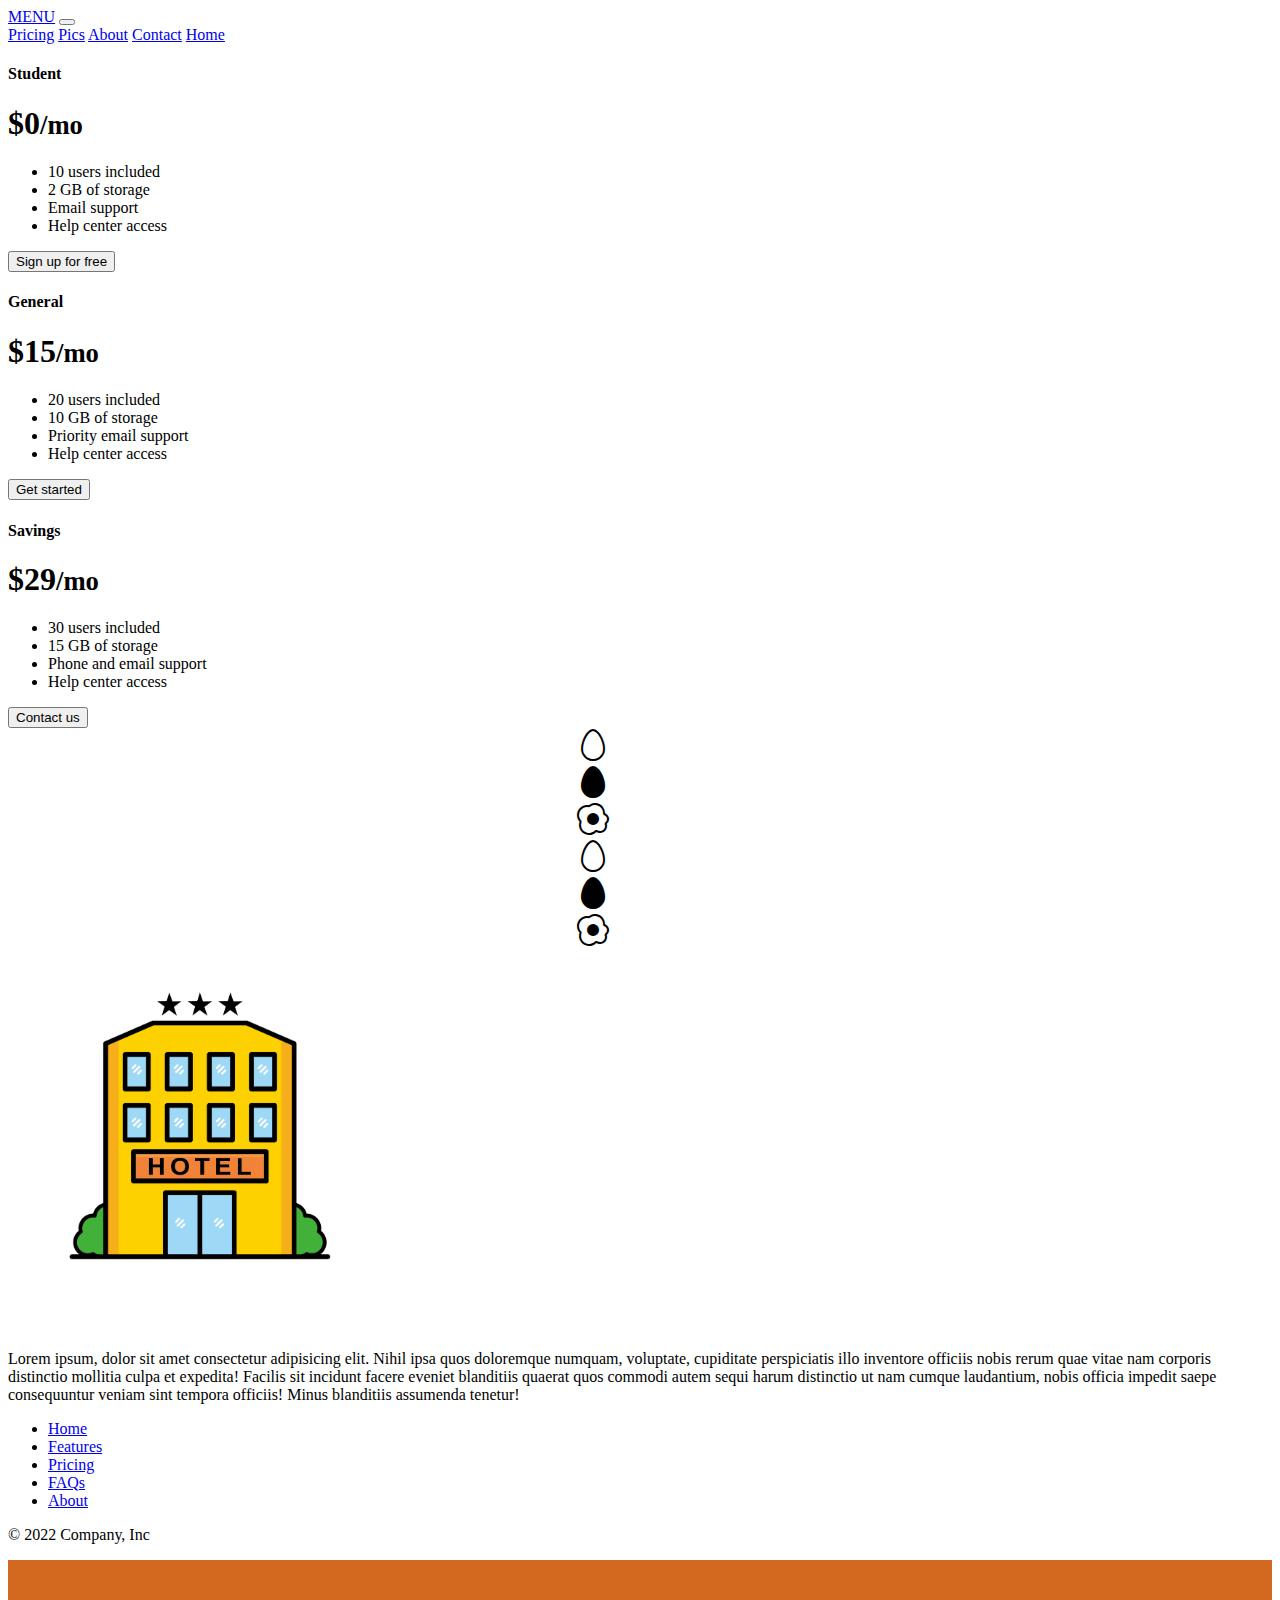
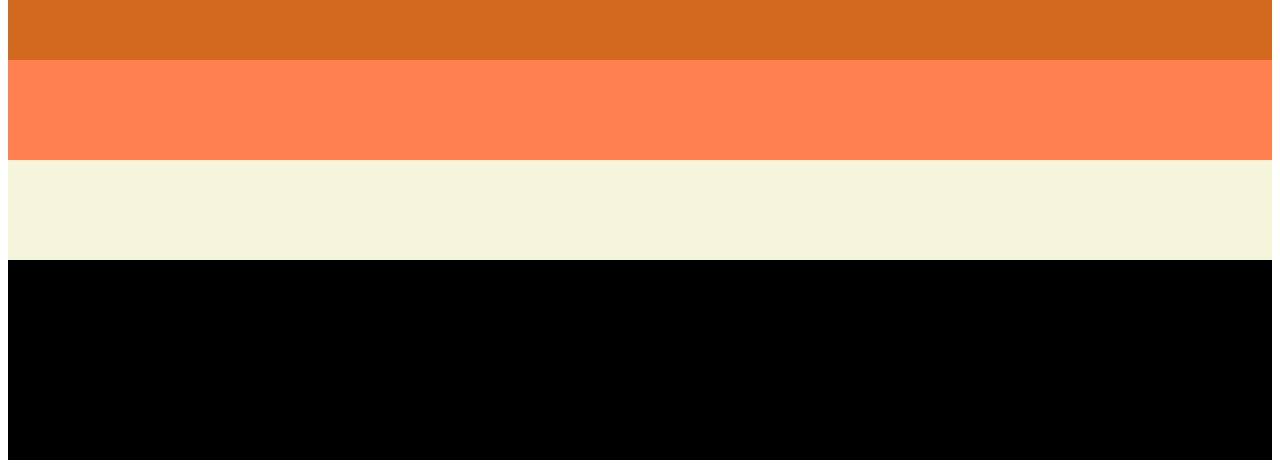
<file: bootstrap/index.html>
<!DOCTYPE html>
<html lang="en">
<head>
    <meta charset="UTF-8">
    <meta http-equiv="X-UA-Compatible" content="IE=edge">
    <meta name="viewport" content="width=device-width, initial-scale=1.0">
    <link rel="stylesheet" href="style.css">
    <link rel="icon" href="hotel.png">
    <link rel="stylesheet" href="https://cdn.jsdelivr.net/npm/bootstrap-icons@1.8.3/font/bootstrap-icons.css">
    <link href="https://cdn.jsdelivr.net/npm/bootstrap@5.2.0-beta1/dist/css/bootstrap.min.css" rel="stylesheet" integrity="sha384-0evHe/X+R7YkIZDRvuzKMRqM+OrBnVFBL6DOitfPri4tjfHxaWutUpFmBp4vmVor" crossorigin="anonymous">
    <title>Hotel</title>
</head>
<body>

    <!-- <button type="button" class="btn btn-outline-primary">Primary</button>
    <button type="button" class="btn btn-outline-dark">Dark</button>-->
    <!-- JavaScript Bundle with Popper -->
    <script src="https://cdn.jsdelivr.net/npm/bootstrap@5.2.0-beta1/dist/js/bootstrap.bundle.min.js" integrity="sha384-pprn3073KE6tl6bjs2QrFaJGz5/SUsLqktiwsUTF55Jfv3qYSDhgCecCxMW52nD2" crossorigin="anonymous"></script>

    <!--<div class="container-fluid">
        <div class="row row-cols-1 row-cols-md-3 mb-3 text-center">
            <div class="col">
                <div class="card mb-4 rounded-3 shadow-sm">
                    <div class="card-header py-3">
                        <h4 class="my-0 fw-normal">Student</h4>
                    </div>
                    <div class="card-body">
                        <h1 class="card-title pricing-card-title">$0<small class="text-muted fw-light">/mo</small></h1>
                        <ul class="list-unstyled mt-3 mb-4">
                            <li>10 users included</li>
                            <li>2 GB of storage</li>
                            <li>Email support</li>
                            <li>Help center access</li>
                        </ul>
                        <button type="button" class="w-100 btn btn-lg btn-outline-dark">Sign up for free</button>
                    </div>
                </div>
            </div>
            <div class="col">
                <div class="card mb-4 rounded-3 shadow-sm">
                    <div class="card-header py-3">
                        <h4 class="my-0 fw-normal">General</h4>
                    </div>
                    <div class="card-body">
                        <h1 class="card-title pricing-card-title">$15<small class="text-muted fw-light">/mo</small></h1>
                        <ul class="list-unstyled mt-3 mb-4">
                            <li>20 users included</li>
                            <li>10 GB of storage</li>
                            <li>Priority email support</li>
                            <li>Help center access</li>
                        </ul>
                        <button type="button" class="w-100 btn btn-lg btn-dark">Get started</button>
                    </div>
                </div>
            </div>
            <div class="col">
                <div class="card mb-4 rounded-3 shadow-sm border-primary">
                    <div class="card-header py-3 text-white bg-primary border-primary">
                        <h4 class="my-0 fw-normal">Savings</h4>
                    </div>
                    <div class="card-body">
                        <h1 class="card-title pricing-card-title">$29<small class="text-muted fw-light">/mo</small></h1>
                        <ul class="list-unstyled mt-3 mb-4">
                            <li>30 users included</li>
                            <li>15 GB of storage</li>
                            <li>Phone and email support</li>
                            <li>Help center access</li>
                        </ul>
                        <button type="button" class="w-100 btn btn-lg btn-primary">Contact us</button>
                    </div>
                </div>
            </div>
        </div>
    </div>-->
    <!-- <div class="container-fluid">
    <div class="row">
    <div class="col-xs-12 col-sm-6 col-md-4 col-lg-3 col-xl-1">
        <p>
            1. Lorem ipsum dolor sit amet consectetur, adipisicing elit. Id natus veritatis velit rem labore sit repellendus accusamus, aliquam ipsum ducimus? Sed unde, ipsam consequuntur commodi aperiam tenetur quo est sapiente!
        </p>
    </div>
    <div class="col-xs-12 col-sm-6 col-md-4 col-lg-3 col-xl-1">
        <p>
            2. Lorem ipsum dolor sit amet consectetur, adipisicing elit. Id natus veritatis velit rem labore sit repellendus
            accusamus, aliquam ipsum ducimus? Sed unde, ipsam consequuntur commodi aperiam tenetur quo est sapiente!
        </p>
    </div>
    <div class="col-xs-12 col-sm-6 col-md-4 col-lg-3 col-xl-1">
        <p>
            3. Lorem ipsum dolor sit amet consectetur, adipisicing elit. Id natus veritatis velit rem labore sit repellendus
            accusamus, aliquam ipsum ducimus? Sed unde, ipsam consequuntur commodi aperiam tenetur quo est sapiente!
        </p>
    </div>
    <div class="col-xs-12 col-sm-6 col-md-4 col-lg-3 col-xl-1">
        <p>
            4. Lorem ipsum dolor sit amet consectetur, adipisicing elit. Id natus veritatis velit rem labore sit repellendus
            accusamus, aliquam ipsum ducimus? Sed unde, ipsam consequuntur commodi aperiam tenetur quo est sapiente!
        </p>
    </div>
    <div class="col-xs-12 col-sm-6 col-md-4 col-lg-3 col-xl-1">
        <p>
            5. Lorem ipsum dolor sit amet consectetur, adipisicing elit. Id natus veritatis velit rem labore sit repellendus
            accusamus, aliquam ipsum ducimus? Sed unde, ipsam consequuntur commodi aperiam tenetur quo est sapiente!
        </p>
    </div>
    <div class="col-xs-12 col-sm-6 col-md-4 col-lg-3 col-xl-1">
        <p>
            6. Lorem ipsum dolor sit amet consectetur, adipisicing elit. Id natus veritatis velit rem labore sit repellendus
            accusamus, aliquam ipsum ducimus? Sed unde, ipsam consequuntur commodi aperiam tenetur quo est sapiente!
        </p>
    </div>
    <div class="col-xs-12 col-sm-6 col-md-4 col-lg-3 col-xl-1">
        <p>
            7. Lorem ipsum dolor sit amet consectetur, adipisicing elit. Id natus veritatis velit rem labore sit repellendus
            accusamus, aliquam ipsum ducimus? Sed unde, ipsam consequuntur commodi aperiam tenetur quo est sapiente!
        </p>
    </div>
    <div class="col-xs-12 col-sm-6 col-md-4 col-lg-3 col-xl-1">
        <p>
            8. Lorem ipsum dolor sit amet consectetur, adipisicing elit. Id natus veritatis velit rem labore sit repellendus
            accusamus, aliquam ipsum ducimus? Sed unde, ipsam consequuntur commodi aperiam tenetur quo est sapiente!
        </p>
    </div>
    <div class="col-xs-12 col-sm-6 col-md-4 col-lg-3 col-xl-1">
        <p>
            9. Lorem ipsum dolor sit amet consectetur, adipisicing elit. Id natus veritatis velit rem labore sit repellendus
            accusamus, aliquam ipsum ducimus? Sed unde, ipsam consequuntur commodi aperiam tenetur quo est sapiente!
        </p>
    </div>
    <div class="col-xs-12 col-sm-6 col-md-4 col-lg-3 col-xl-1">
        <p>
            10. Lorem ipsum dolor sit amet consectetur, adipisicing elit. Id natus veritatis velit rem labore sit repellendus
            accusamus, aliquam ipsum ducimus? Sed unde, ipsam consequuntur commodi aperiam tenetur quo est sapiente!
        </p>
    </div>
    <div class="col-xs-12 col-sm-6 col-md-4 col-lg-3 col-xl-1">
        <p>
            11. Lorem ipsum dolor sit amet consectetur, adipisicing elit. Id natus veritatis velit rem labore sit repellendus
            accusamus, aliquam ipsum ducimus? Sed unde, ipsam consequuntur commodi aperiam tenetur quo est sapiente!
        </p>
    </div>
    <div class="col-xs-12 col-sm-6 col-md-4 col-lg-3 col-xl-1">
        <p>
            12. Lorem ipsum dolor sit amet consectetur, adipisicing elit. Id natus veritatis velit rem labore sit repellendus
            accusamus, aliquam ipsum ducimus? Sed unde, ipsam consequuntur commodi aperiam tenetur quo est sapiente!
        </p>
    </div>
    </div>
    </div>
    <body class="text-center" data-new-gr-c-s-check-loaded="14.1062.0" data-gr-ext-installed="">
    
        <main class="form-signin w-100 m-auto">
            <form>
                <img class="mb-4" src="/docs/5.2/assets/brand/bootstrap-logo.svg" alt="" width="72" height="57">
                <h1 class="h3 mb-3 fw-normal">Please sign in</h1>
    
                <div class="form-floating">
                    <input type="email" class="form-control" id="floatingInput" placeholder="name@example.com">
                    <label for="floatingInput">Email address</label>
                </div>
                <div class="form-floating">
                    <input type="password" class="form-control" id="floatingPassword" placeholder="Password">
                    <label for="floatingPassword">Password</label>
                </div>
    
                <div class="checkbox mb-3">
                    <label>
                        <input type="checkbox" value="remember-me"> Remember me
                    </label>
                </div>
                <button class="w-100 btn btn-lg btn-primary" type="submit">Sign in</button>
                <p class="mt-5 mb-3 text-muted">© 2017–2022</p>
            </form>
        </main>
    -->
    <section id="navigation">
    <nav class="navbar navbar-expand-lg bg-primary">
        <div class="container-fluid">
            <a class="navbar-brand" href="#">MENU</a>
            <button class="navbar-toggler" type="button" data-bs-toggle="collapse" data-bs-target="#navbarNavAltMarkup"
                aria-controls="navbarNavAltMarkup" aria-expanded="false" aria-label="Toggle navigation">
                <span class="navbar-toggler-icon"></span>
            </button>
            <div class="collapse navbar-collapse" id="navbarNavAltMarkup">
                <div class="navbar-nav">
                    <a class="nav-link active" aria-current="page" href="#pricing">Pricing</a>
                    <a class="nav-link" href="#pics">Pics</a>
                    <a class="nav-link" href="#about">About</a>
                    <a class="nav-link" href="#footer">Contact</a>
                    <a class="nav-link" href="#navigation">Home</a>
                </div>
            </div>
        </div>
    </nav>
    <section id="pricing">
    <div class="container-fluid">
        <div class="row row-cols-1 row-cols-md-3 mb-3 text-center">
            <div class="col">
                <div class="card mb-4 rounded-3 shadow-sm">
                    <div class="card-header py-3">
                        <h4 class="my-0 fw-normal">Student</h4>
                    </div>
                    <div class="card-body">
                        <h1 class="card-title pricing-card-title">$0<small class="text-muted fw-light">/mo</small></h1>
                        <ul class="list-unstyled mt-3 mb-4">
                            <li>10 users included</li>
                            <li>2 GB of storage</li>
                            <li>Email support</li>
                            <li>Help center access</li>
                        </ul>
                        <button type="button" class="w-100 btn btn-lg btn-outline-dark">Sign up for free</button>
                    </div>
                </div>
            </div>
            <div class="col">
                <div class="card mb-4 rounded-3 shadow-sm">
                    <div class="card-header py-3">
                        <h4 class="my-0 fw-normal">General</h4>
                    </div>
                    <div class="card-body">
                        <h1 class="card-title pricing-card-title">$15<small class="text-muted fw-light">/mo</small></h1>
                        <ul class="list-unstyled mt-3 mb-4">
                            <li>20 users included</li>
                            <li>10 GB of storage</li>
                            <li>Priority email support</li>
                            <li>Help center access</li>
                        </ul>
                        <button type="button" class="w-100 btn btn-lg btn-dark">Get started</button>
                    </div>
                </div>
            </div>
            <div class="col">
                <div class="card mb-4 rounded-3 shadow-sm border-primary">
                    <div class="card-header py-3 text-white bg-primary border-primary">
                        <h4 class="my-0 fw-normal">Savings</h4>
                    </div>
                    <div class="card-body">
                        <h1 class="card-title pricing-card-title">$29<small class="text-muted fw-light">/mo</small></h1>
                        <ul class="list-unstyled mt-3 mb-4">
                            <li>30 users included</li>
                            <li>15 GB of storage</li>
                            <li>Phone and email support</li>
                            <li>Help center access</li>
                        </ul>
                        <button type="button" class="w-100 btn btn-lg btn-primary">Contact us</button>
                    </div>
                </div>
            </div>
        </div>
    </div>
    </section>
<section id="pics">
    <div class="container-fluid">
    
    </div>
    <div class="row">
        <div class="col-lg-4">
            <i class="bi bi-egg size"></i>
        </div>
        <div class="col-lg-4">
            <i class="bi bi-egg-fill size"></i>
        </div>
        <div class="col-lg-4">
            <i class="bi bi-egg-fried size"></i>
        </div>
    </div>
    <div class="row">
        <div class="col-lg-4">
            <i class="bi bi-egg size"></i>
        </div>
        <div class="col-lg-4">
            <i class="bi bi-egg-fill size"></i>
        </div>
        <div class="col-lg-4">
            <i class="bi bi-egg-fried size"></i>
        </div>
    </div>
</section>

<section id="about">
    <div class="container-fluid p-5">
        <div class="row">
            <div class="col-lg-3">
                <img src="hotel.png" class="img">
            </div>
            <div class="col-lg-4">
                <p>
                    Lorem ipsum, dolor sit amet consectetur adipisicing elit. Nihil ipsa quos doloremque numquam, voluptate, cupiditate
                    perspiciatis illo inventore officiis nobis rerum quae vitae nam corporis distinctio mollitia culpa et expedita!
                    Facilis sit incidunt facere eveniet blanditiis quaerat quos commodi autem sequi harum distinctio ut nam cumque
                    laudantium, nobis officia impedit saepe consequuntur veniam sint tempora officiis! Minus blanditiis assumenda tenetur!
                </p>
            </div>
            
        </div>
    </div>
</section>
<section id="footer">
    <div class="container">
        <footer class="py-3 my-4">
            <ul class="nav justify-content-center border-bottom pb-3 mb-3">
                <li class="nav-item"><a href="#" class="nav-link px-2 text-muted">Home</a></li>
                <li class="nav-item"><a href="#" class="nav-link px-2 text-muted">Features</a></li>
                <li class="nav-item"><a href="#" class="nav-link px-2 text-muted">Pricing</a></li>
                <li class="nav-item"><a href="#" class="nav-link px-2 text-muted">FAQs</a></li>
                <li class="nav-item"><a href="#" class="nav-link px-2 text-muted">About</a></li>
            </ul>
            <p class="text-center text-muted">© 2022 Company, Inc</p>
        </footer>
    </div>
</section>

<div class="outer-div col-lg-12 pt-3 pb-5">
    <div class="inner-div1 col-lg-6 m-5">

    </div>
    <div class="inner-div2 col-lg-6 my-5">
    
    </div>
    <div class="inner-div3 col-lg-6 mx-5">
    
    </div>
</div>
</body>
</html>
</file>
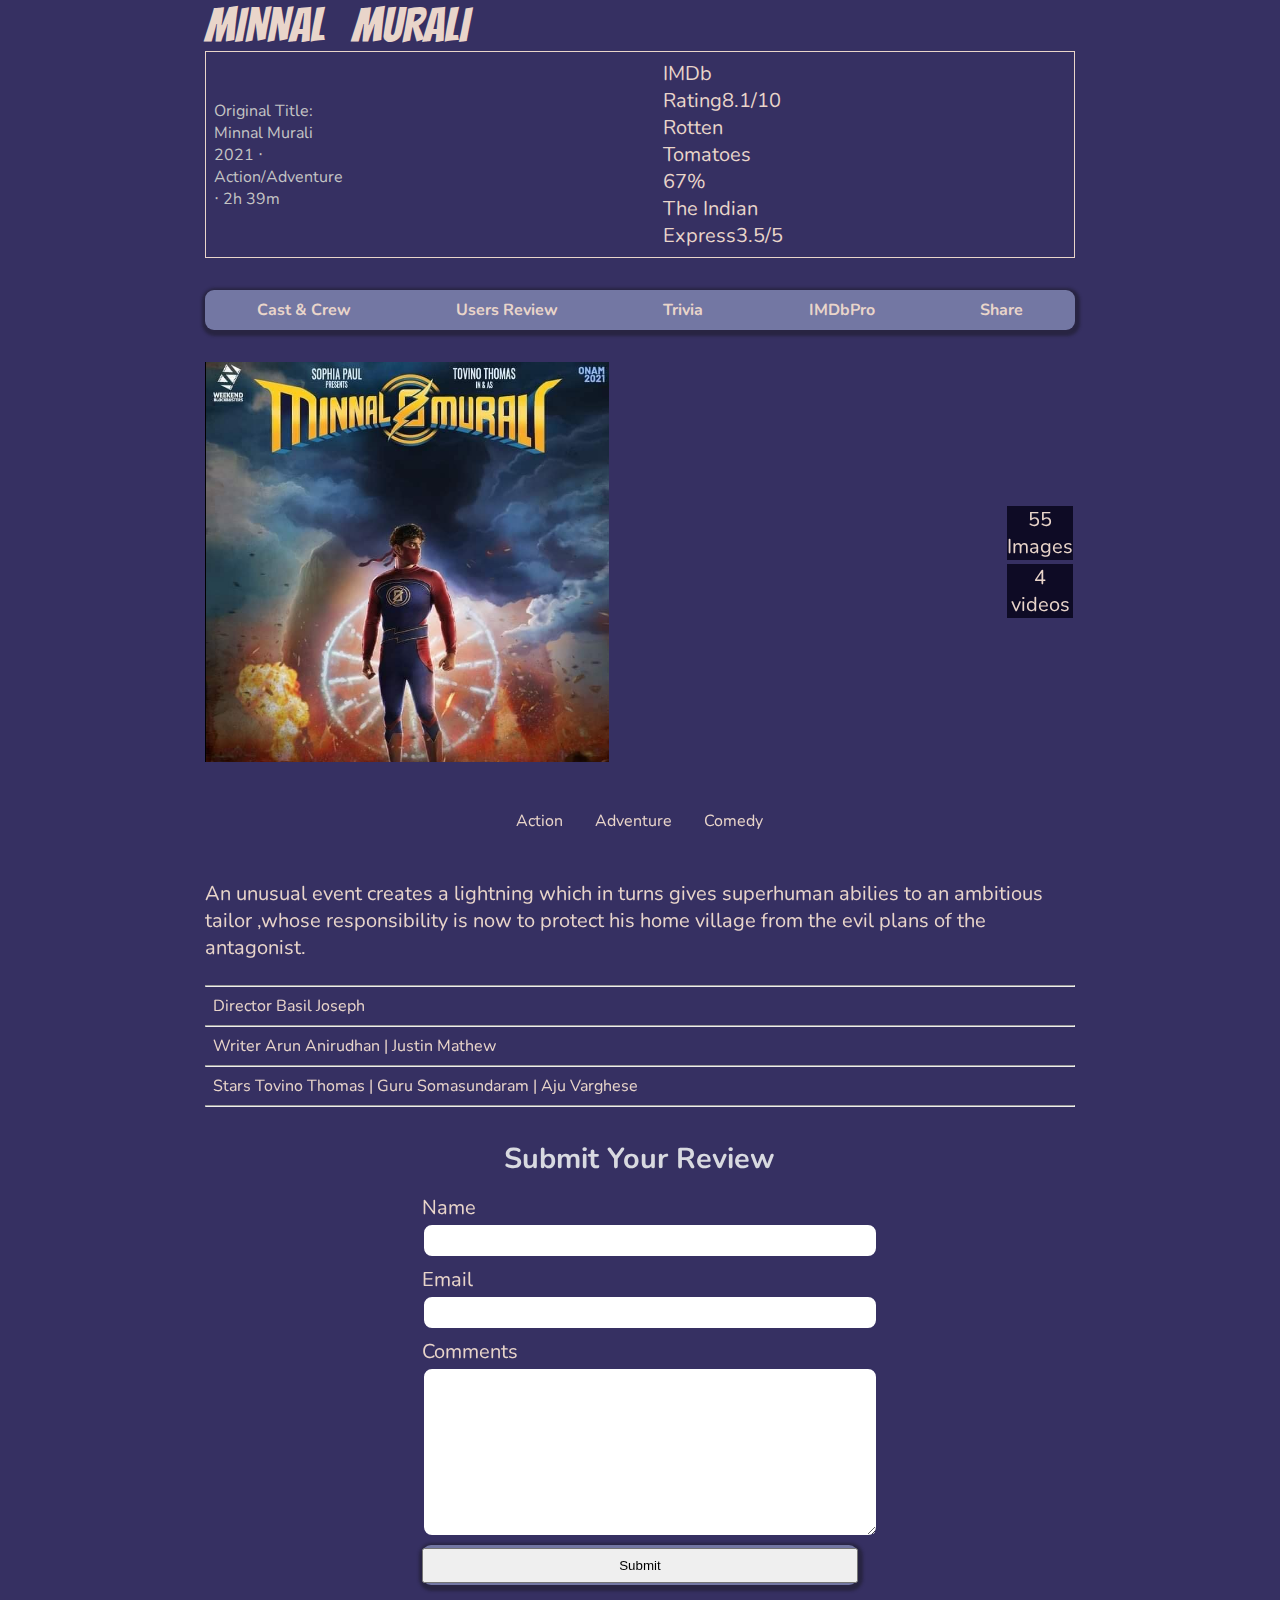
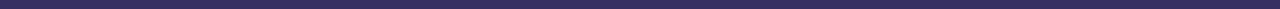
<file: minnalmurali/index.html>
<!DOCTYPE html>
<html lang="en">
	<head>
		<meta charset="UTF-8" />
		<meta http-equiv="X-UA-Compatible" content="IE=edge" />
		<meta name="viewport" content="width=device-width, initial-scale=1.0" />
		<title>Minnal Murali</title>
		<!--css link @ end of head-->
		<link rel="stylesheet" href="assets/css/style.css" />
	</head>
	<body>
		<div class="TitleBlock">
			<h1>MINNAL &nbsp; MURALI</h1>

			<div class="TitleBlock__Container">
				<div class="TitleBlock__Description">
					Original Title: Minnal Murali
					<br />
					2021 ‧ Action/Adventure ‧ 2h 39m
				</div>

				<div class="TitleBlock__Rating">
					<span>IMDb Rating</span>8.1/10 <br />
					<span>Rotten Tomatoes </span>67% <br />
					<span>The Indian Express</span>3.5/5 <br />
				</div>
			</div>
		</div>

		<div class="SubNav">
			<a class="SubNav__Links" href="#">Cast & Crew</a>
			<a class="SubNav__Links" href="#">Users Review</a>
			<a class="SubNav__Links" href="#">Trivia</a>
			<a class="SubNav__Links" href="#">IMDbPro</a>
			<a class="SubNav__Links" href="#">Share</a>
		</div>

		<div class="Media">
			<img
				id="Media__Poster"
				src="assets/minnal-murali.png"
				alt="Minnal Murali"
			/>
			<iframe
				id="Media__Video"
				src="https://www.youtube.com/watch?v=zAUAliz1TKA"
				frameborder="0"
				allow="accelerometer; autoplay; encrypted-media; gyroscope; picture-in-picture"
				allowfullscreen
			></iframe>

			<div class="Media__SideContainer">
				<div class="Media__SideContainer-Content">55 Images</div>
				<div class="Media__SideContainer-Content">4 videos</div>
			</div>
		</div>
		<div class="GenresAndPlot">
			<div class="GenresAndPlot__Genre">
				<div class="GenresAndPlot__GenreChip">Action</div>
				<div class="GenresAndPlot__GenreChip">Adventure</div>
				<div class="GenresAndPlot__GenreChip">Comedy</div>
			</div>
			<div class="GenresAndPlot__Plot">
				<p>
					An unusual event creates a lightning which in turns gives superhuman
					abilies to an ambitious tailor ,whose responsibility is now to protect
					his home village from the evil plans of the antagonist.
				</p>
			</div>
		</div>
		<div class="Credits">
			<ul>
				<hr />
				<li id="Credits__Director"><span>Director</span> Basil Joseph</li>
				<hr />
				<li id="Credits__Writer">
					<span>Writer</span> Arun Anirudhan | Justin Mathew
				</li>
				<hr />
				<li id="Credits__Stars">
					<span>Stars</span>
					Tovino Thomas | Guru Somasundaram | Aju Varghese
				</li>
				<hr />
			</ul>
		</div>

		<div class="Review">
			<form>
				<h2>Submit Your Review</h2>
				<div class="Review__Name">
					<label for="Review__Name">Name</label>
					<input type="text" id="Review__Name" class="Review__Fields" />
				</div>
				<div class="Review__Email">
					<label for="Review__Email">Email</label>
					<input type="email" id="Review__Email" class="Review__Fields" />
				</div>
				<div class="Review__Comments">
					<label for="Review__Comments">Comments</label>
					<textarea
						id="Review__Comments"
						rows="10"
						class="Review__Fields"
					></textarea>
				</div>
				<div class="Review__Submit">
					<input type="submit" value="Submit" class="Review__Button" />
				</div>
			</form>
		</div>
		<!--JS link @ end of body-->
		<!-- <script src="assets/js/script.js"></script> -->
	</body>
</html>
</file>
<file: bootstrap/style.css>
.size{
    font-size: 2em;
    padding: 45%;
    text-align: center;
}
.img{
    width: 30%;
    height: 90%;
}
.outer-div{
    background-color: black;
    height: 500px;

}
.inner-div1{
    background-color: chocolate;
    height: 100px;
}
.inner-div2 {
    background-color: coral;
    height: 100px;
}
.inner-div3 {
    background-color: beige;
    height: 100px;
}
</file>
<file: minnalmurali/assets/css/style.css>
@import url('https://fonts.googleapis.com/css2?family=Nunito&display=swap');
@import url('https://fonts.googleapis.com/css2?family=Bangers&display=swap');
* {
    margin: 0;
    padding: 0;
}

body{
    background-color: #363062;
    color: #E9D5CA;
    font-size: 20px;
    width: 68%;
    font-family: 'Nunito', sans-serif;
    margin: auto;
    align-items: center;
}

.TitleBlock h1{
    font-size: 3rem;
    font-family: 'Bangers', cursive;
    margin: 4rem 0 lrem;
    font-weight: 100;
}

.TitleBlock__Container{
    display: flex;
    justify-content: space around;
    align-items: center;
    padding: 0.5rem;
    border: 1px solid #E9D5CA;
}
.TitleBlock__Description{
    font-size: 1rem;
    color:rgb(196,196,196);
    width: 200px;
}

.TitleBlock__Rating{
    width: 100%;
    margin-left: 20rem;
    margin-right: 20rem;

}
.SubNav{
    display: flex;
    justify-content: space-around;
    align-items: center;
    margin: 2rem 0;
    background: #7377a3;
    height: 2.5rem;
    border-radius: 9px;
    box-shadow: 1px 2px 3px 4px rgba(20,20,20,0.4);

}
.SubNav__Links{
    color: #E9D5CA;
    text-decoration: none;
    font-size: 1rem;
    font-weight: bold;
    margin: 1rem;
    transition: all 0.5s ease-in-out;
}
.SubNav__Links:hover{
    color: #1f194e;
    font-size: 1rem;
    transition: all 0.3s ease-in-out;

}

.Media{
    display: flex;
    justify-content: center;
    align-items: center;
}
#Media__Poster{
    height: 400px;
    width: 500px;


}
#Media__Poster:hover {
    transform: scale(1.1);
    transition: all 1 ease-in-out;
}
#Media__Video {
    height: 100%;
    width: 100%;

}

.Media__SideContainer{
    display: flex;
    justify-content: space-around;
    align-items: center;
    flex-direction: column;
    flex: 0.75;
    height: 100%;
    width:100%;
}
.Media__SideContainer-Content{
    background-color: #0e0b25;
    margin: 2px;
    text-align: center;
    display: flex;
    justify-content: center;
    align-items: center;

}
.Media__SideContainer-Content:hover{
    background-color: slateblue;
    cursor:pointer;

}
.GenresAndPlot__Genre{
    padding: 0;
    display: flex;
    font-size: 1rem;
    margin: 2rem 0;
    text-align: center;
    justify-content: center;
    align-items: center;
}
.GenresAndPlot__GenreChip{
    text-align: center;
    padding: 1rem;
    justify-content: space-between;
    align-items: center;

}
.Credits{
    margin: 1.5rem 0;

}
.Credits ul{
    list-style: none;
    margin: 0;
    padding: 0;
    font-size: 1rem;

}
.Credits ul li{
    margin:0.5rem;

}
.Credits ul li:hover{
    cursor: pointer;
    opacity:0.8;   
}
.Review{
    width:50%;
    margin: 1.5rem auto;

}
.Review h2{
    text-align: center;
    font-size: 1.8rem;
    color: #d8d9e0;
    margin: 2rem 0 1rem;

}

.Review div{
    margin: 0.5rem 0;
}
.Review input, textarea{
    display: block;
    width: 100%;
    margin: 2px 0;
    padding: 8px;

}

.Review__Fields{
    border-radius: 10px;
    border: 2px solid #363062;
    transition: 0.3s border;
}
.Review__Fields:hover{
    border: 3px solid green ;
}
.Review__Submit{
    display: flex;
    justify-content: space-around;
    align-items: center;
    margin: 2rem 0;
    font-family: 'Nunito', sans-serif;
    font-size: 1.5rem;
    background-color: #7377a3;
    height: 2.5rem;
    border-radius: 9px;
    box-shadow: 1px 2px 3px 4px rgba(20, 20, 20, 0.4);
}
.Review__Submit:hover{
    color: #1f194e;
    
    transition: all 0.3s ease-in-out;
}
</file>
